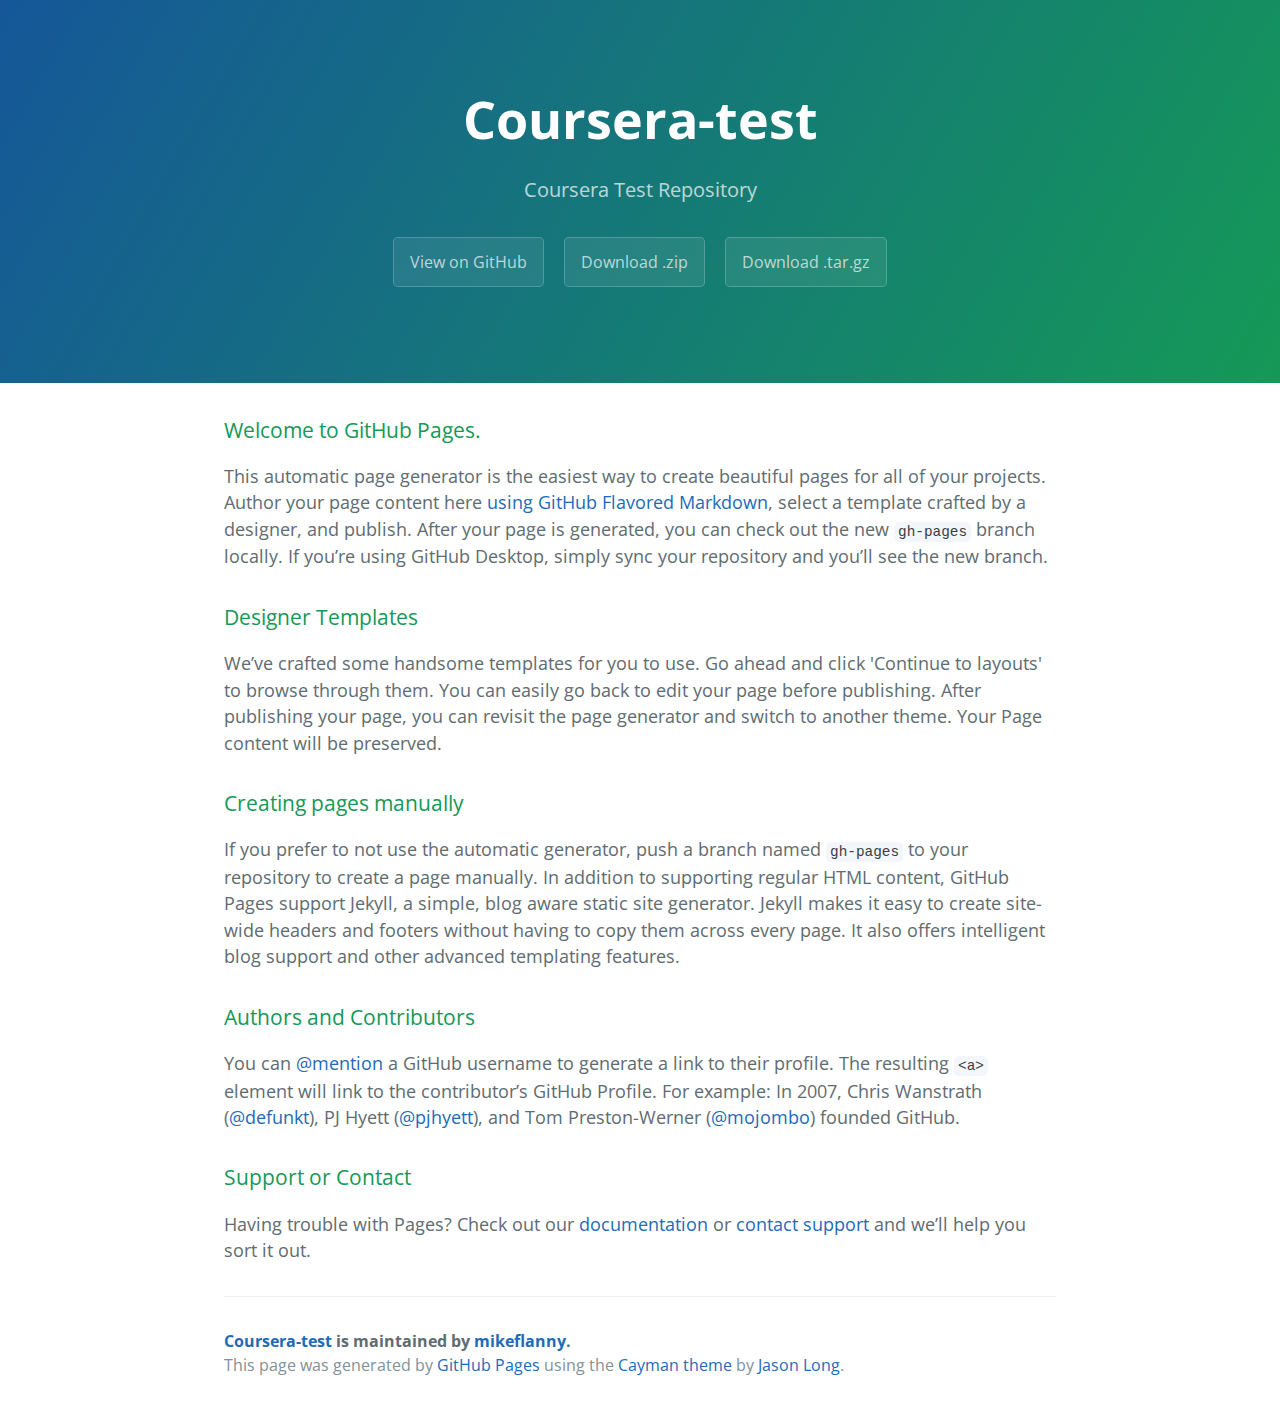
<file: index.html>
<!DOCTYPE html>
<html lang="en-us">
  <head>
    <meta charset="UTF-8">
    <title>Coursera-test by mikeflanny</title>
    <meta name="viewport" content="width=device-width, initial-scale=1">
    <link rel="stylesheet" type="text/css" href="stylesheets/normalize.css" media="screen">
    <link href='https://fonts.googleapis.com/css?family=Open+Sans:400,700' rel='stylesheet' type='text/css'>
    <link rel="stylesheet" type="text/css" href="stylesheets/stylesheet.css" media="screen">
    <link rel="stylesheet" type="text/css" href="stylesheets/github-light.css" media="screen">
  </head>
  <body>
    <section class="page-header">
      <h1 class="project-name">Coursera-test</h1>
      <h2 class="project-tagline">Coursera Test Repository</h2>
      <a href="https://github.com/mikeflanny/coursera-test" class="btn">View on GitHub</a>
      <a href="https://github.com/mikeflanny/coursera-test/zipball/master" class="btn">Download .zip</a>
      <a href="https://github.com/mikeflanny/coursera-test/tarball/master" class="btn">Download .tar.gz</a>
    </section>

    <section class="main-content">
      <h3>
<a id="welcome-to-github-pages" class="anchor" href="#welcome-to-github-pages" aria-hidden="true"><span aria-hidden="true" class="octicon octicon-link"></span></a>Welcome to GitHub Pages.</h3>

<p>This automatic page generator is the easiest way to create beautiful pages for all of your projects. Author your page content here <a href="https://guides.github.com/features/mastering-markdown/">using GitHub Flavored Markdown</a>, select a template crafted by a designer, and publish. After your page is generated, you can check out the new <code>gh-pages</code> branch locally. If you’re using GitHub Desktop, simply sync your repository and you’ll see the new branch.</p>

<h3>
<a id="designer-templates" class="anchor" href="#designer-templates" aria-hidden="true"><span aria-hidden="true" class="octicon octicon-link"></span></a>Designer Templates</h3>

<p>We’ve crafted some handsome templates for you to use. Go ahead and click 'Continue to layouts' to browse through them. You can easily go back to edit your page before publishing. After publishing your page, you can revisit the page generator and switch to another theme. Your Page content will be preserved.</p>

<h3>
<a id="creating-pages-manually" class="anchor" href="#creating-pages-manually" aria-hidden="true"><span aria-hidden="true" class="octicon octicon-link"></span></a>Creating pages manually</h3>

<p>If you prefer to not use the automatic generator, push a branch named <code>gh-pages</code> to your repository to create a page manually. In addition to supporting regular HTML content, GitHub Pages support Jekyll, a simple, blog aware static site generator. Jekyll makes it easy to create site-wide headers and footers without having to copy them across every page. It also offers intelligent blog support and other advanced templating features.</p>

<h3>
<a id="authors-and-contributors" class="anchor" href="#authors-and-contributors" aria-hidden="true"><span aria-hidden="true" class="octicon octicon-link"></span></a>Authors and Contributors</h3>

<p>You can <a href="https://help.github.com/articles/basic-writing-and-formatting-syntax/#mentioning-users-and-teams" class="user-mention">@mention</a> a GitHub username to generate a link to their profile. The resulting <code>&lt;a&gt;</code> element will link to the contributor’s GitHub Profile. For example: In 2007, Chris Wanstrath (<a href="https://github.com/defunkt" class="user-mention">@defunkt</a>), PJ Hyett (<a href="https://github.com/pjhyett" class="user-mention">@pjhyett</a>), and Tom Preston-Werner (<a href="https://github.com/mojombo" class="user-mention">@mojombo</a>) founded GitHub.</p>

<h3>
<a id="support-or-contact" class="anchor" href="#support-or-contact" aria-hidden="true"><span aria-hidden="true" class="octicon octicon-link"></span></a>Support or Contact</h3>

<p>Having trouble with Pages? Check out our <a href="https://help.github.com/pages">documentation</a> or <a href="https://github.com/contact">contact support</a> and we’ll help you sort it out.</p>

      <footer class="site-footer">
        <span class="site-footer-owner"><a href="https://github.com/mikeflanny/coursera-test">Coursera-test</a> is maintained by <a href="https://github.com/mikeflanny">mikeflanny</a>.</span>

        <span class="site-footer-credits">This page was generated by <a href="https://pages.github.com">GitHub Pages</a> using the <a href="https://github.com/jasonlong/cayman-theme">Cayman theme</a> by <a href="https://twitter.com/jasonlong">Jason Long</a>.</span>
      </footer>

    </section>

  
  </body>
</html>
</file>
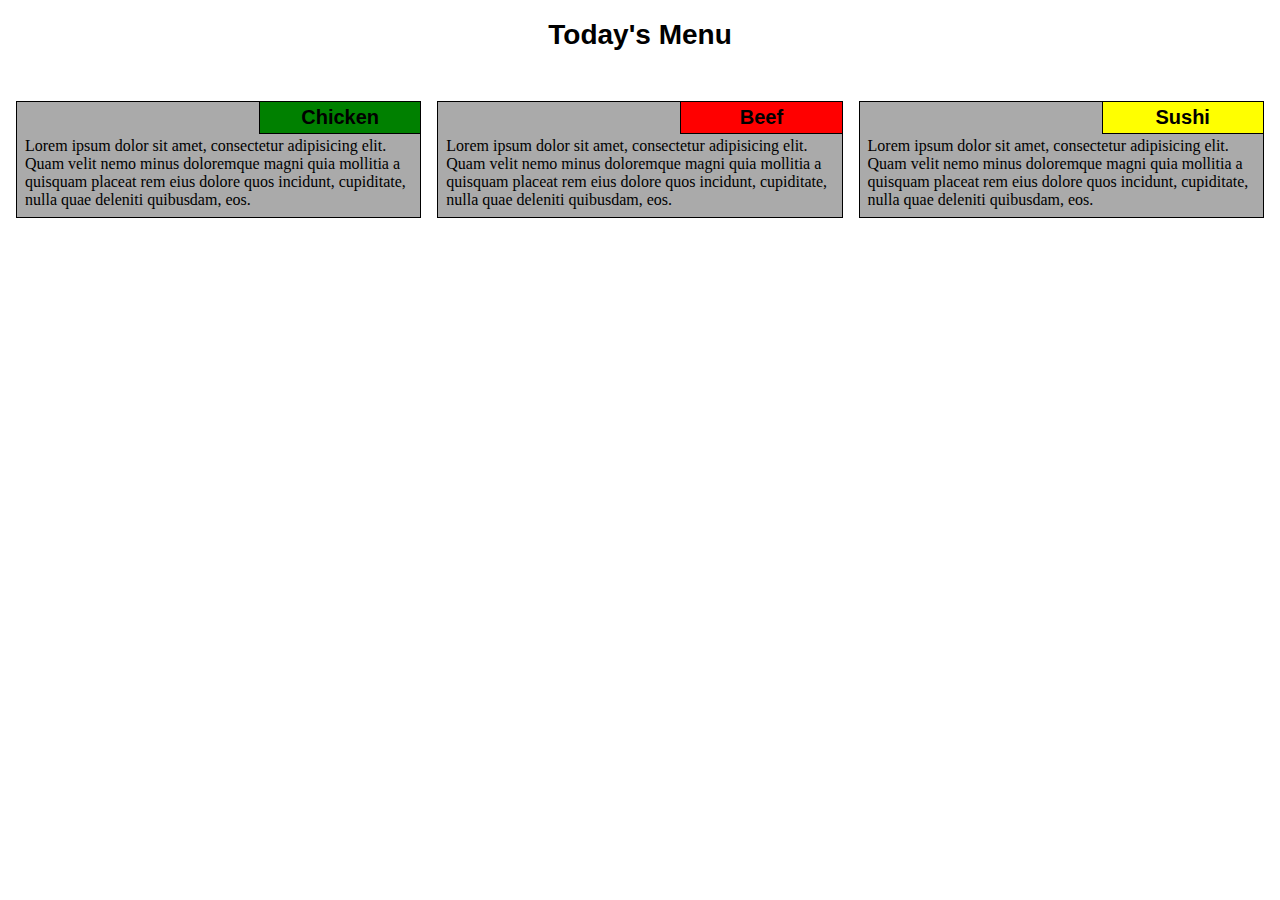
<file: module2-solution/index.html>
<!DOCTYPE html>
<html>
<head>
<meta charset="utf-8">
<meta name="viewport" content="width=device-width, initial-scale=1">
	<title>Module 2 Solution</title>
<link rel="stylesheet" href="css/style.css">
</head>
<body>
<h1>Today's Menu</h1>
<section class="container">
	<div class="col-md-6 col-lg-4">
		<div class="row">
			<div class="title title--chicken">Chicken</div>
			<p class="text">Lorem ipsum dolor sit amet, consectetur adipisicing elit. Quam velit nemo minus doloremque magni quia mollitia a quisquam placeat rem eius dolore quos incidunt, cupiditate, nulla quae deleniti quibusdam, eos.</p>
		</div>
	</div>
	<div class="col-md-6 col-lg-4">
		<div class="row">
			<div class="title title--beef">Beef</div>
			<p class="text">Lorem ipsum dolor sit amet, consectetur adipisicing elit. Quam velit nemo minus doloremque magni quia mollitia a quisquam placeat rem eius dolore quos incidunt, cupiditate, nulla quae deleniti quibusdam, eos.</p>
		</div>
	</div>
	<div class="col-md-12 col-lg-4">
		<div class="row">
			<div class="title title--sushi">Sushi</div>
			<p class="text">Lorem ipsum dolor sit amet, consectetur adipisicing elit. Quam velit nemo minus doloremque magni quia mollitia a quisquam placeat rem eius dolore quos incidunt, cupiditate, nulla quae deleniti quibusdam, eos.</p>
		</div>
	</div>
</section>
<script id="__bs_script__">//<![CDATA[
    document.write("<script async src='http://HOST:3000/browser-sync/browser-sync-client.2.13.0.js'><\/script>".replace("HOST", location.hostname));
//]]></script>
</body>
</html>
</file>
<file: stylesheets/stylesheet.css>
* {
  box-sizing: border-box; }

body {
  padding: 0;
  margin: 0;
  font-family: "Open Sans", "Helvetica Neue", Helvetica, Arial, sans-serif;
  font-size: 16px;
  line-height: 1.5;
  color: #606c71; }

a {
  color: #1e6bb8;
  text-decoration: none; }
  a:hover {
    text-decoration: underline; }

.btn {
  display: inline-block;
  margin-bottom: 1rem;
  color: rgba(255, 255, 255, 0.7);
  background-color: rgba(255, 255, 255, 0.08);
  border-color: rgba(255, 255, 255, 0.2);
  border-style: solid;
  border-width: 1px;
  border-radius: 0.3rem;
  transition: color 0.2s, background-color 0.2s, border-color 0.2s; }
  .btn + .btn {
    margin-left: 1rem; }

.btn:hover {
  color: rgba(255, 255, 255, 0.8);
  text-decoration: none;
  background-color: rgba(255, 255, 255, 0.2);
  border-color: rgba(255, 255, 255, 0.3); }

@media screen and (min-width: 64em) {
  .btn {
    padding: 0.75rem 1rem; } }

@media screen and (min-width: 42em) and (max-width: 64em) {
  .btn {
    padding: 0.6rem 0.9rem;
    font-size: 0.9rem; } }

@media screen and (max-width: 42em) {
  .btn {
    display: block;
    width: 100%;
    padding: 0.75rem;
    font-size: 0.9rem; }
    .btn + .btn {
      margin-top: 1rem;
      margin-left: 0; } }

.page-header {
  color: #fff;
  text-align: center;
  background-color: #159957;
  background-image: linear-gradient(120deg, #155799, #159957); }

@media screen and (min-width: 64em) {
  .page-header {
    padding: 5rem 6rem; } }

@media screen and (min-width: 42em) and (max-width: 64em) {
  .page-header {
    padding: 3rem 4rem; } }

@media screen and (max-width: 42em) {
  .page-header {
    padding: 2rem 1rem; } }

.project-name {
  margin-top: 0;
  margin-bottom: 0.1rem; }

@media screen and (min-width: 64em) {
  .project-name {
    font-size: 3.25rem; } }

@media screen and (min-width: 42em) and (max-width: 64em) {
  .project-name {
    font-size: 2.25rem; } }

@media screen and (max-width: 42em) {
  .project-name {
    font-size: 1.75rem; } }

.project-tagline {
  margin-bottom: 2rem;
  font-weight: normal;
  opacity: 0.7; }

@media screen and (min-width: 64em) {
  .project-tagline {
    font-size: 1.25rem; } }

@media screen and (min-width: 42em) and (max-width: 64em) {
  .project-tagline {
    font-size: 1.15rem; } }

@media screen and (max-width: 42em) {
  .project-tagline {
    font-size: 1rem; } }

.main-content :first-child {
  margin-top: 0; }
.main-content img {
  max-width: 100%; }
.main-content h1, .main-content h2, .main-content h3, .main-content h4, .main-content h5, .main-content h6 {
  margin-top: 2rem;
  margin-bottom: 1rem;
  font-weight: normal;
  color: #159957; }
.main-content p {
  margin-bottom: 1em; }
.main-content code {
  padding: 2px 4px;
  font-family: Consolas, "Liberation Mono", Menlo, Courier, monospace;
  font-size: 0.9rem;
  color: #383e41;
  background-color: #f3f6fa;
  border-radius: 0.3rem; }
.main-content pre {
  padding: 0.8rem;
  margin-top: 0;
  margin-bottom: 1rem;
  font: 1rem Consolas, "Liberation Mono", Menlo, Courier, monospace;
  color: #567482;
  word-wrap: normal;
  background-color: #f3f6fa;
  border: solid 1px #dce6f0;
  border-radius: 0.3rem; }
  .main-content pre > code {
    padding: 0;
    margin: 0;
    font-size: 0.9rem;
    color: #567482;
    word-break: normal;
    white-space: pre;
    background: transparent;
    border: 0; }
.main-content .highlight {
  margin-bottom: 1rem; }
  .main-content .highlight pre {
    margin-bottom: 0;
    word-break: normal; }
.main-content .highlight pre, .main-content pre {
  padding: 0.8rem;
  overflow: auto;
  font-size: 0.9rem;
  line-height: 1.45;
  border-radius: 0.3rem; }
.main-content pre code, .main-content pre tt {
  display: inline;
  max-width: initial;
  padding: 0;
  margin: 0;
  overflow: initial;
  line-height: inherit;
  word-wrap: normal;
  background-color: transparent;
  border: 0; }
  .main-content pre code:before, .main-content pre code:after, .main-content pre tt:before, .main-content pre tt:after {
    content: normal; }
.main-content ul, .main-content ol {
  margin-top: 0; }
.main-content blockquote {
  padding: 0 1rem;
  margin-left: 0;
  color: #819198;
  border-left: 0.3rem solid #dce6f0; }
  .main-content blockquote > :first-child {
    margin-top: 0; }
  .main-content blockquote > :last-child {
    margin-bottom: 0; }
.main-content table {
  display: block;
  width: 100%;
  overflow: auto;
  word-break: normal;
  word-break: keep-all; }
  .main-content table th {
    font-weight: bold; }
  .main-content table th, .main-content table td {
    padding: 0.5rem 1rem;
    border: 1px solid #e9ebec; }
.main-content dl {
  padding: 0; }
  .main-content dl dt {
    padding: 0;
    margin-top: 1rem;
    font-size: 1rem;
    font-weight: bold; }
  .main-content dl dd {
    padding: 0;
    margin-bottom: 1rem; }
.main-content hr {
  height: 2px;
  padding: 0;
  margin: 1rem 0;
  background-color: #eff0f1;
  border: 0; }

@media screen and (min-width: 64em) {
  .main-content {
    max-width: 64rem;
    padding: 2rem 6rem;
    margin: 0 auto;
    font-size: 1.1rem; } }

@media screen and (min-width: 42em) and (max-width: 64em) {
  .main-content {
    padding: 2rem 4rem;
    font-size: 1.1rem; } }

@media screen and (max-width: 42em) {
  .main-content {
    padding: 2rem 1rem;
    font-size: 1rem; } }

.site-footer {
  padding-top: 2rem;
  margin-top: 2rem;
  border-top: solid 1px #eff0f1; }

.site-footer-owner {
  display: block;
  font-weight: bold; }

.site-footer-credits {
  color: #819198; }

@media screen and (min-width: 64em) {
  .site-footer {
    font-size: 1rem; } }

@media screen and (min-width: 42em) and (max-width: 64em) {
  .site-footer {
    font-size: 1rem; } }

@media screen and (max-width: 42em) {
  .site-footer {
    font-size: 0.9rem; } }
</file>
<file: stylesheets/github-light.css>
/*
The MIT License (MIT)

Copyright (c) 2016 GitHub, Inc.

Permission is hereby granted, free of charge, to any person obtaining a copy
of this software and associated documentation files (the "Software"), to deal
in the Software without restriction, including without limitation the rights
to use, copy, modify, merge, publish, distribute, sublicense, and/or sell
copies of the Software, and to permit persons to whom the Software is
furnished to do so, subject to the following conditions:

The above copyright notice and this permission notice shall be included in all
copies or substantial portions of the Software.

THE SOFTWARE IS PROVIDED "AS IS", WITHOUT WARRANTY OF ANY KIND, EXPRESS OR
IMPLIED, INCLUDING BUT NOT LIMITED TO THE WARRANTIES OF MERCHANTABILITY,
FITNESS FOR A PARTICULAR PURPOSE AND NONINFRINGEMENT. IN NO EVENT SHALL THE
AUTHORS OR COPYRIGHT HOLDERS BE LIABLE FOR ANY CLAIM, DAMAGES OR OTHER
LIABILITY, WHETHER IN AN ACTION OF CONTRACT, TORT OR OTHERWISE, ARISING FROM,
OUT OF OR IN CONNECTION WITH THE SOFTWARE OR THE USE OR OTHER DEALINGS IN THE
SOFTWARE.

*/

.pl-c /* comment */ {
  color: #969896;
}

.pl-c1 /* constant, variable.other.constant, support, meta.property-name, support.constant, support.variable, meta.module-reference, markup.raw, meta.diff.header */,
.pl-s .pl-v /* string variable */ {
  color: #0086b3;
}

.pl-e /* entity */,
.pl-en /* entity.name */ {
  color: #795da3;
}

.pl-smi /* variable.parameter.function, storage.modifier.package, storage.modifier.import, storage.type.java, variable.other */,
.pl-s .pl-s1 /* string source */ {
  color: #333;
}

.pl-ent /* entity.name.tag */ {
  color: #63a35c;
}

.pl-k /* keyword, storage, storage.type */ {
  color: #a71d5d;
}

.pl-s /* string */,
.pl-pds /* punctuation.definition.string, string.regexp.character-class */,
.pl-s .pl-pse .pl-s1 /* string punctuation.section.embedded source */,
.pl-sr /* string.regexp */,
.pl-sr .pl-cce /* string.regexp constant.character.escape */,
.pl-sr .pl-sre /* string.regexp source.ruby.embedded */,
.pl-sr .pl-sra /* string.regexp string.regexp.arbitrary-repitition */ {
  color: #183691;
}

.pl-v /* variable */ {
  color: #ed6a43;
}

.pl-id /* invalid.deprecated */ {
  color: #b52a1d;
}

.pl-ii /* invalid.illegal */ {
  color: #f8f8f8;
  background-color: #b52a1d;
}

.pl-sr .pl-cce /* string.regexp constant.character.escape */ {
  font-weight: bold;
  color: #63a35c;
}

.pl-ml /* markup.list */ {
  color: #693a17;
}

.pl-mh /* markup.heading */,
.pl-mh .pl-en /* markup.heading entity.name */,
.pl-ms /* meta.separator */ {
  font-weight: bold;
  color: #1d3e81;
}

.pl-mq /* markup.quote */ {
  color: #008080;
}

.pl-mi /* markup.italic */ {
  font-style: italic;
  color: #333;
}

.pl-mb /* markup.bold */ {
  font-weight: bold;
  color: #333;
}

.pl-md /* markup.deleted, meta.diff.header.from-file */ {
  color: #bd2c00;
  background-color: #ffecec;
}

.pl-mi1 /* markup.inserted, meta.diff.header.to-file */ {
  color: #55a532;
  background-color: #eaffea;
}

.pl-mdr /* meta.diff.range */ {
  font-weight: bold;
  color: #795da3;
}

.pl-mo /* meta.output */ {
  color: #1d3e81;
}
</file>
<file: module2-solution/css/style.css>
* {
  -webkit-box-sizing: border-box;
     -moz-box-sizing: border-box;
          box-sizing: border-box; 
}
h1, div, p {
  font-size: 16px;
}
h1, .title {
  font-family: OpenSans, sans-serif;
  text-align: center;
}
h1 {
  text-align: center;
  font-size: 175%;
  margin-bottom: 50px
}
.container {
  /*padding: 1em;*/
}
.row {
  position: relative;
  border: 1px solid black;
  margin: 0 0.5em 1em;
  background-color: #AAA;
}
.title {
  position: absolute;
  right: 0;
  border-bottom: 1px solid black;
  border-left: 1px solid black;
  padding: 0.2em;
  width: 40%;
  text-align: center;
  font-size: 125%;
  font-weight: bold;
}
.title--chicken {
  background-color: green;
}
.title--beef {
  background-color: red;
}
.title--sushi {
  background-color: yellow;
}
.text {
  margin: 0.5em;
  margin-top: 2.2em ;
}
@media (min-width: 768px) and (max-width: 991px) {
  .col-md-1, .col-md-2, .col-md-3, .col-md-4, 
  .col-md-5, .col-md-6, .col-md-7, .col-md-8,
  .col-md-9, .col-md-10, .col-md-11, .col-md-12 {
    float: left;
  }
  .col-md-1 { width: 8.33%; }
  .col-md-2 { width: 16.66%; }
  .col-md-3 { width: 24.99%; }
  .col-md-4 { width: 33.33%; }
  .col-md-5 { width: 41.66%; }
  .col-md-6 { width: 50%; }
  .col-md-7 { width: 58.33%; }
  .col-md-8 { width: 66.66%; }
  .col-md-9 { width: 74.99%; }
  .col-md-10 { width: 83.33%; }
  .col-md-11 { width: 91.66%; }
  .col-md-12 { width: 100%; }
}
@media (min-width: 992px) {
  .col-lg-1, .col-lg-2, .col-lg-3, .col-lg-4, 
  .col-lg-5, .col-lg-6, .col-lg-7, .col-lg-8,
  .col-lg-9, .col-lg-10, .col-lg-11, .col-lg-12 {
    float: left;
  }
  .col-lg-1 { width: 8.33%; }
  .col-lg-2 { width: 16.66%; }
  .col-lg-3 { width: 24.99%; }
  .col-lg-4 { width: 33.33%; }
  .col-lg-5 { width: 41.66%; }
  .col-lg-6 { width: 50%; }
  .col-lg-7 { width: 58.33%; }
  .col-lg-8 { width: 66.66%; }
  .col-lg-9 { width: 74.99%; }
  .col-lg-10 { width: 83.33%; }
  .col-lg-11 { width: 91.66%; }
  .col-lg-12 { width: 100%; }
}
</file>
